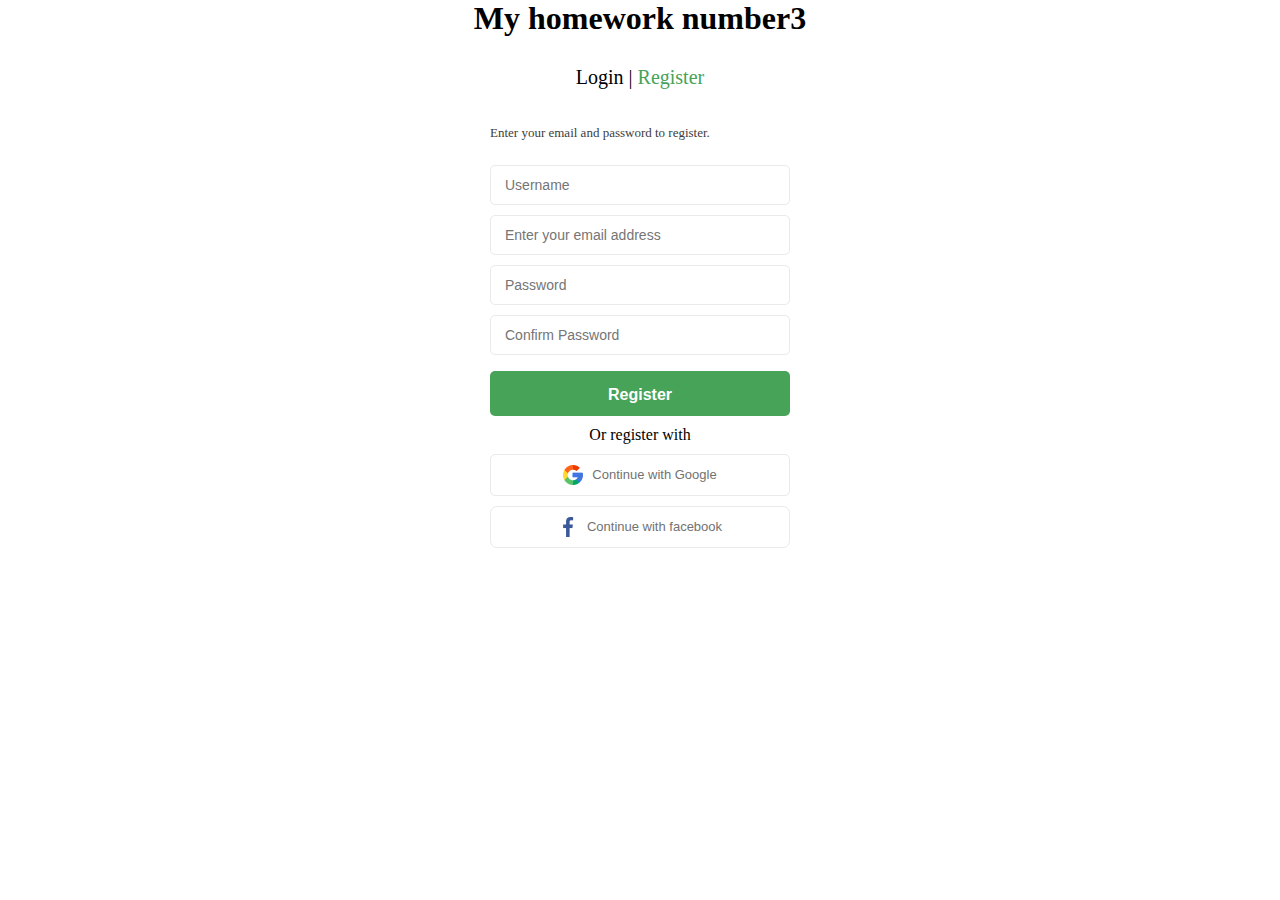
<file: index.html>
<!DOCTYPE html>
<html lang="en">

<head>
    <meta charset="UTF-8">
    <meta name="viewport" content="width=device-width, initial-scale=1.0">
    <title>Registration</title>
    <style>
        * {
            margin: 0;
            box-sizing: border-box;
        }

        a {
            color: inherit;
            text-decoration: none;
        }

        .page-title {
            text-align: center;

        }

        .form {
            max-width: 300px;
            margin: auto;
            padding-top: 32px;

        }

        .btn-submit {
            width: 100%;
            background-color: #46A358;
            border: none;
            border-radius: 5px;
            color: #FFFFFF;
            font-size: 16px;
            line-height: 1;
            font-weight: 700;
            padding: 16px 32px 13px 32px;
        }

        .head-line {
            font-weight: 500;
            font-size: 20px;
            line-height: 16px;
            text-align: center;
            margin-bottom: 40px;

        }

        .subtitle {
            color: #3D3D3D;

            font-weight: 400;
            font-size: 13px;
            line-height: 16px;
            margin-bottom: 14px;

        }

        .current {
            color: #46A358;
        }

        .label-wrap {
            margin-bottom: 16px;
        }

        label,
        input {
            width: 100%;
        }

        .input {
            height: 40px;
            font-weight: 400;
            font-size: 14px;
            line-height: 16px;
            border: 1px solid #EAEAEA;
            border-radius: 5px;
            padding: 11px 14px;
            margin-top: 10px;


        }

        .btn-provider {
            border: 1px solid #EAEAEA;
            border-radius: 5px;
            padding: 10px;
            width: 100%;
            font-weight: 500;
            font-size: 13px;
            line-height: 16px;
            letter-spacing: 0%;
            text-align: center;
            color: #727272;
            background: none;
            display: flex;
            align-items: center;
            justify-content: center;
            gap: 9px;

        }

        .facebook {
            border: 1px solid #EAEAEA;
            border-radius: 7px;
            padding: 10px;
            width: 100%;
            font-weight: 500;
            font-size: 13px;
            line-height: 16px;
            letter-spacing: 0%;
            text-align: center;
            background: none;
            display: flex;
            align-items: center;
            justify-content: center;
            gap: 9px;
            color: #727272;
            margin-top: 10px;


        }

        .register {
            padding: 10px;
            text-align: center;
        }
    </style>
</head>

<body>
    <header></header>

    <main>
        <section>
            <h1 class="page-title">My homework number3</h1>
        </section>
        <section>
            <form class="form">
                <p class="head-line"><a href="C:\Users\Dream Machines\Desktop\Заняття 3\index2.html"> Login</a> | <span
                        class="current">Register</span></p>
                <p class="subtitle">Enter your email and password to register.</p>
                <p class="label-wrap">

                    <label>
                        <input class="input" type="text" name="fullname" placeholder="Username">
                    </label>
                    <label>
                        <input class="input" type="text" name="email" placeholder="Enter your email address">
                    </label>

                    <label>
                        <input class="input" type="text" name="password" placeholder="Password">
                    </label>
                    <label>
                        <input class="input" type="text" name="repeat" placeholder="Confirm Password">
                    </label>
                </p>
                <button type="submit" class="btn-submit">Register</button>
                <p class="register">Or register with</p>
                <button class="btn-provider">

                    <img src="./google 1.png" alt="Google" width="20" height="20">
                    <span class="text">Continue with Google</span>

                </button>
                <button class="facebook">
                    <img src="./facebook 1.png" alt="facebook" width="20" height="20">
                    <span>Continue with facebook</span>

                </button>
            </form>
        </section>
    </main>
    <footer></footer>
</body>

</html>
</file>
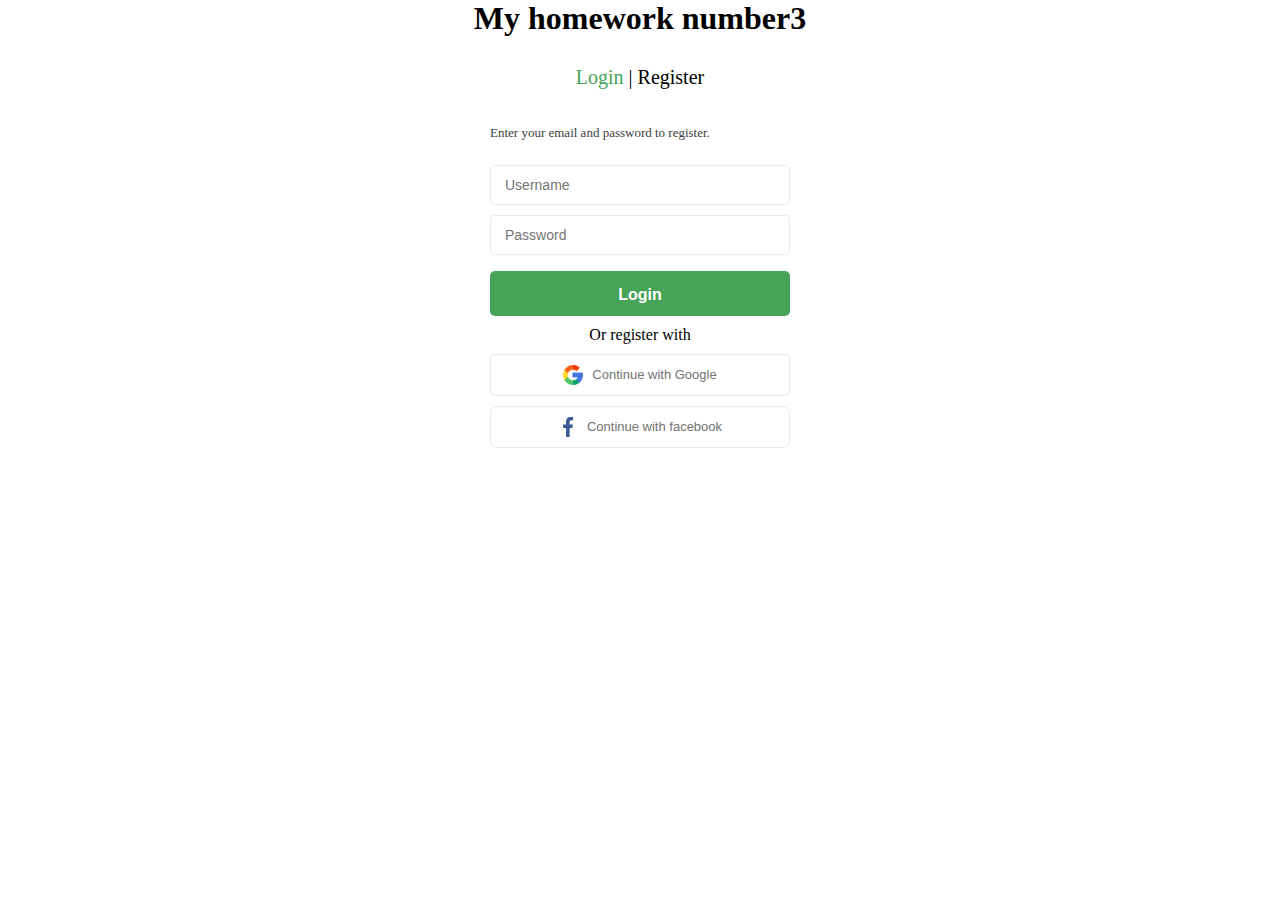
<file: index2.html>
<!DOCTYPE html>
<html lang="en">

<head>
    <meta charset="UTF-8">
    <meta name="viewport" content="width=device-width, initial-scale=1.0">
    <title>Login</title>
    <link rel="stylesheet" href="styles/style.css">

</head>

<body>
    <header></header>

    <main>
        <section>
            <h1 class="page-title">My homework number3</h1>
        </section>
        <section>
            <form class="form">
                <p class="head-line"><span class="current"> Login</span> | <a
                        href="C:\Users\Dream Machines\Desktop\Макет ДЗ3\V.V_3_Task\index.html"> Register</a></p>
                <p class="subtitle">Enter your email and password to register.</p>
                <p class="label-wrap">

                    <label>
                        <input class="input" type="text" name="fullname" placeholder="Username">
                    </label>

                    <label>
                        <input class="input" type="text" name="password" placeholder="Password">
                    </label>
                </p>
                <button type="submit" class="btn-submit">Login</button>
                <p class="register">Or register with</p>
                <button class="btn-provider">
                    <img src="./google 1.png" alt="Google" width="20" height="20">
                    <span class="text">Continue with Google</span>
                </button>
                <button class="facebook">
                    <img src="./facebook 1.png" alt="facebook" width="20" height="20">
                    <span>Continue with facebook</span>

                </button>
            </form>
        </section>
    </main>
    <footer></footer>
</body>

</html>
</file>
<file: styles/style.css>
* {
     margin: 0;
     box-sizing: border-box;
 }

 a {
     color: inherit;
     text-decoration: none;
 }

 .page-title {
     text-align: center;

 }

 .form {
     max-width: 300px;
     margin: auto;
     padding-top: 32px;

 }

 .btn-submit {
     width: 100%;
     background-color: #46A358;
     border: none;
     border-radius: 5px;
     color: #FFFFFF;
     font-size: 16px;
     line-height: 1;
     font-weight: 700;
     padding: 16px 32px 13px 32px;
 }

 .head-line {
     font-weight: 500;
     font-size: 20px;
     line-height: 16px;
     text-align: center;
     margin-bottom: 40px;

 }

 .subtitle {
     color: #3D3D3D;

     font-weight: 400;
     font-size: 13px;
     line-height: 16px;
     margin-bottom: 14px;

 }

 .current {
     color: #46A358;
 }

 .label-wrap {
     margin-bottom: 16px;
 }

 label,
 input {
     width: 100%;
 }

 .input {
     height: 40px;
     font-weight: 400;
     font-size: 14px;
     line-height: 16px;
     border: 1px solid #EAEAEA;
     border-radius: 5px;
     padding: 11px 14px;
     margin-top: 10px;


 }

 .btn-provider {
     border: 1px solid #EAEAEA;
     border-radius: 5px;
     padding: 10px;
     width: 100%;
     font-weight: 500;
     font-size: 13px;
     line-height: 16px;
     letter-spacing: 0%;
     text-align: center;
     color: #727272;
     background: none;
     display: flex;
     align-items: center;
     justify-content: center;
     gap: 9px;

 }

 .facebook {
     border: 1px solid #EAEAEA;
     border-radius: 7px;
     padding: 10px;
     width: 100%;
     font-weight: 400;
     font-size: 13px;
     line-height: 16px;
     letter-spacing: 0%;
     text-align: center;
     background: none;
     display: flex;
     align-items: center;
     justify-content: center;
     gap: 9px;
     color: #727272;
     margin-top: 10px;


 }

 .register {
     padding: 10px;
     text-align: center;
 }
</file>
